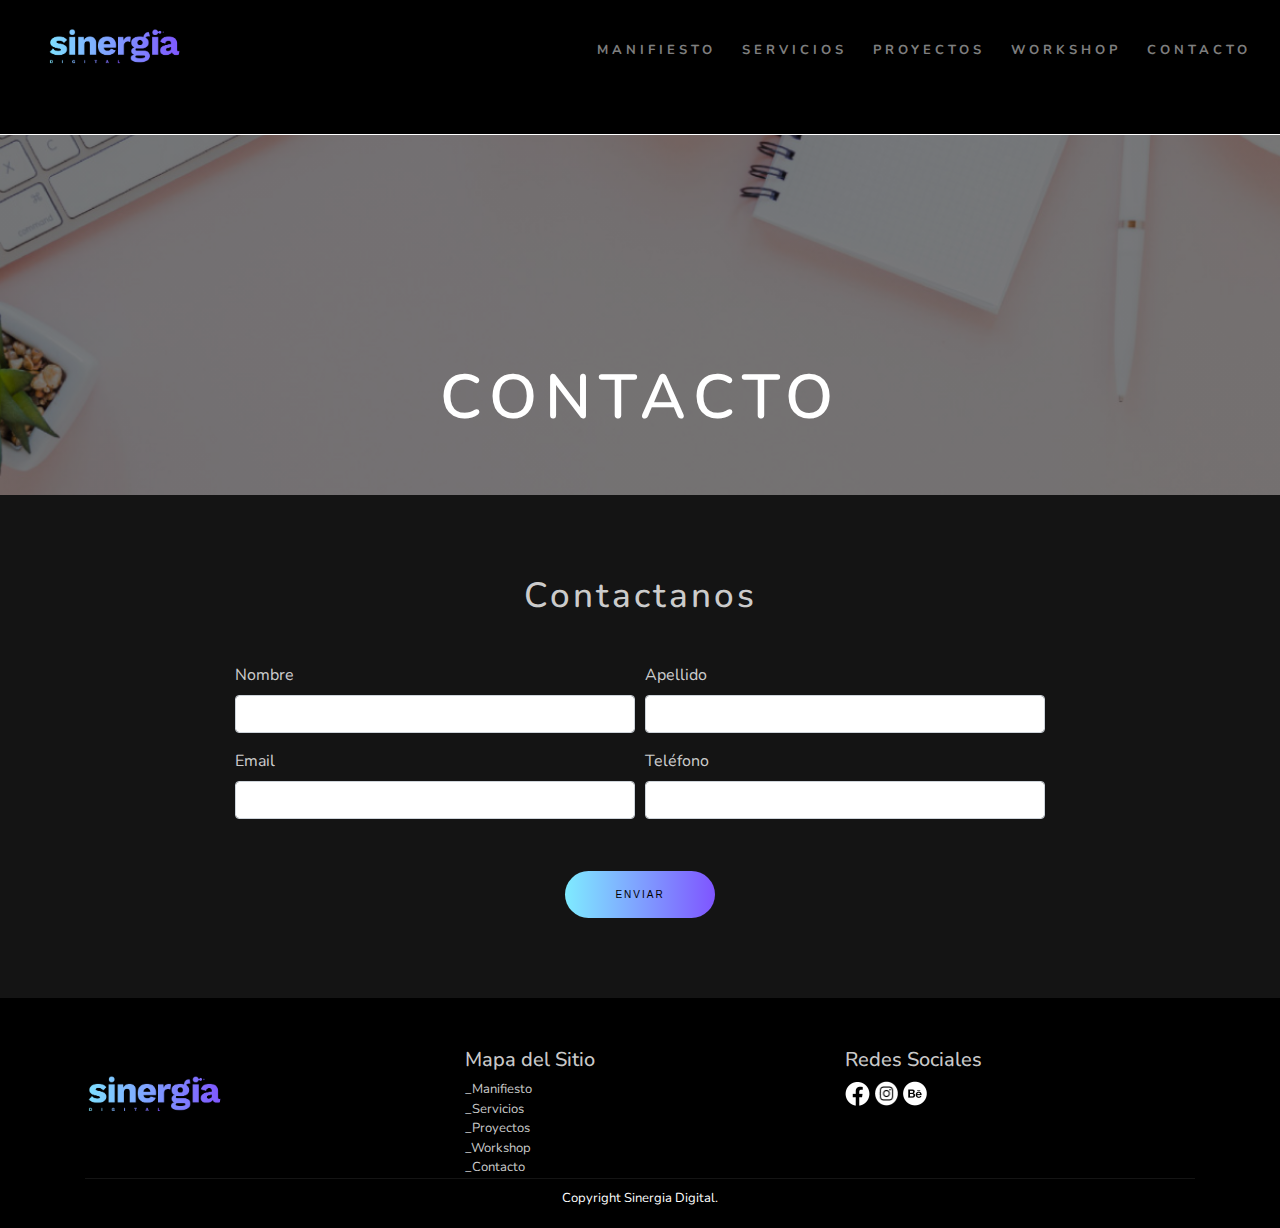
<file: contacto.html>
<!DOCTYPE html>
<html lang="es">

<head>
    <meta charset="UTF-8">
    <meta name="viewport" content="width=device-width, initial-scale=1.0">
    <meta name="keywords"
        content="Sinergia, diseño UX, publicidad digital, diseño grafico, diseño web, redes sociales, agencia">
    <title>Sinergia</title>
    <link href="https://fonts.googleapis.com/css?family=Nunito:200,200i,300,300i,400,400i,600&display=swap"
        rel="stylesheet">
    <link rel="stylesheet" href="https://stackpath.bootstrapcdn.com/bootstrap/4.4.1/css/bootstrap.min.css"
        integrity="sha384-Vkoo8x4CGsO3+Hhxv8T/Q5PaXtkKtu6ug5TOeNV6gBiFeWPGFN9MuhOf23Q9Ifjh" crossorigin="anonymous">
    <link rel="stylesheet" href="css/style.css">
</head>

<body>
    <header>
        <nav class="navbar navbar-expand-lg navbar-dark bg-dark">
            <a class="navbar-brand" href="index.html"><img src="./image/sinergia-logo.png" alt="logosinergia"></a>
            <button class="navbar-toggler" type="button" data-toggle="collapse" data-target="#navbarNav"
                aria-controls="navbarNav" aria-expanded="false" aria-label="Toggle navigation">
                <span class="navbar-toggler-icon"></span>
            </button>
            <div class="collapse navbar-collapse" id="navbarNav">
                <ul class="navbar-nav">
                    <li class="nav-item">
                        <a class="nav-link" href="manifiesto.html"> MANIFIESTO <span class="sr-only"></span></a>
                    </li>
                    <li class="nav-item">
                        <a class="nav-link" href="servicios.html">SERVICIOS</a>
                    </li>
                    <li class="nav-item">
                        <a class="nav-link" href="proyectos.html">PROYECTOS</a>
                    </li>
                    <li class="nav-item">
                        <a class="nav-link" href="workshop.html">WORKSHOP</a>
                    </li>
                    <li class="nav-item">
                        <a class="nav-link" href="contacto.html">CONTACTO</a>
                    </li>
                </ul>
            </div>
        </nav>
        <!-- <a href="index.html"><img src="./image/sinergia-logo.png" alt="logosinergia"></a>
        <nav>
            <ul class="hover">
                <li><a href="manifiesto.html">MANIFIESTO </a></li>
                <li><a href="servicios.html">SERVICIOS</a></li>
                <li><a href="proyectos.html">PROYECTOS</a></li>
                <li><a href="workshop.html">WORKSHOP</a></li>
                <li><a href="contacto.html">CONTACTO</a></li>
            </ul>
        </nav> -->
    </header>
    <div class="slider__contacto">
        <h2>CONTACTO</h2>
    </div>
    

    <div class="contacto">
        <h3>Contactanos</h3>
        <form>
            <div class="container">
                <div class="formulario">
                    <div class="form-row">
                        <div class="form-group col-md-6">
                            <label for="inputEmail4">Nombre</label>
                            <input type="Nombre" class="form-control" id="inputEmail4">
                        </div>
                        <div class="form-group col-md-6">
                            <label for="inputPassword4">Apellido</label>
                            <input type="apellido" class="form-control" id="inputPassword4">
                        </div>
                        <div class="form-group col-md-6">
                            <label for="inputEmail4">Email</label>
                            <input type="email" class="form-control" id="inputEmail4">
                        </div>
                        <div class="form-group col-md-6">
                            <label for="inputPassword4">Teléfono</label>
                            <input type="telefono" class="form-control" id="inputPassword4">
                        </div>
                    </div>
                    <div class="form-group">
                    </div>
                    <div class="botonenviar">
                        <a href="" class="button">Enviar</a>
                    </div>

                </div>
            </div>
        </form>
    </div>

    <footer>
        <div class="container">
            <div class="row">
                <div class="col-sm">
                    <div class="grillafooter1">
                        <!-- celeste:7febff violeta:7f55ff -->
                        <img src="./image/sinergia-logo.png" alt="sinergia-logo">
                    </div>

                </div>
                <div class="col-sm">
                    <div class="grillafooter2">
                        <h5>Mapa del Sitio</h5>
                        <ul>
                            <li><a href="manifiesto.html">_Manifiesto</a></li>
                            <li><a href="servicios.html">_Servicios</a></li>
                            <li><a href="proyectos.html">_Proyectos</a></li>
                            <li><a href="workshop.html">_Workshop</a></li>
                            <li><a href="contacto.html">_Contacto</a></li>
                        </ul>
                    </div>
                </div>
                <div class="col-sm">
                    <div class="grillafooter3">
                        <h5>Redes Sociales</h5>
                        <div class="logos__redes">
                            <a href=""><img src="./image/face.png" alt="Facebook"></a>
                            <a href=""><img src="./image/insta.png" alt="Instagram"></a>
                            <a href=""><img src="./image/behance.png" alt="Behance"></a>
                        </div>
                    </div>
                </div>
            </div>
            <div class="footer-copy">
                <div class="container">
                    <div class="row">
                        <div class="col-xs-12 col-sm-12 col-md-12">
                            <div class="w-container">
                                <div class="footer-text">Copyright Sinergia Digital.</div>
                            </div>
                        </div>
                    </div>
                </div>
            </div>
        </div>
    </footer>
    <script src="https://code.jquery.com/jquery-3.4.1.slim.min.js"
        integrity="sha384-J6qa4849blE2+poT4WnyKhv5vZF5SrPo0iEjwBvKU7imGFAV0wwj1yYfoRSJoZ+n"
        crossorigin="anonymous"></script>
    <script src="https://cdn.jsdelivr.net/npm/popper.js@1.16.0/dist/umd/popper.min.js"
        integrity="sha384-Q6E9RHvbIyZFJoft+2mJbHaEWldlvI9IOYy5n3zV9zzTtmI3UksdQRVvoxMfooAo"
        crossorigin="anonymous"></script>
    <script src="https://stackpath.bootstrapcdn.com/bootstrap/4.4.1/js/bootstrap.min.js"
        integrity="sha384-wfSDF2E50Y2D1uUdj0O3uMBJnjuUD4Ih7YwaYd1iqfktj0Uod8GCExl3Og8ifwB6"
        crossorigin="anonymous"></script>
</body>

</html>
</file>
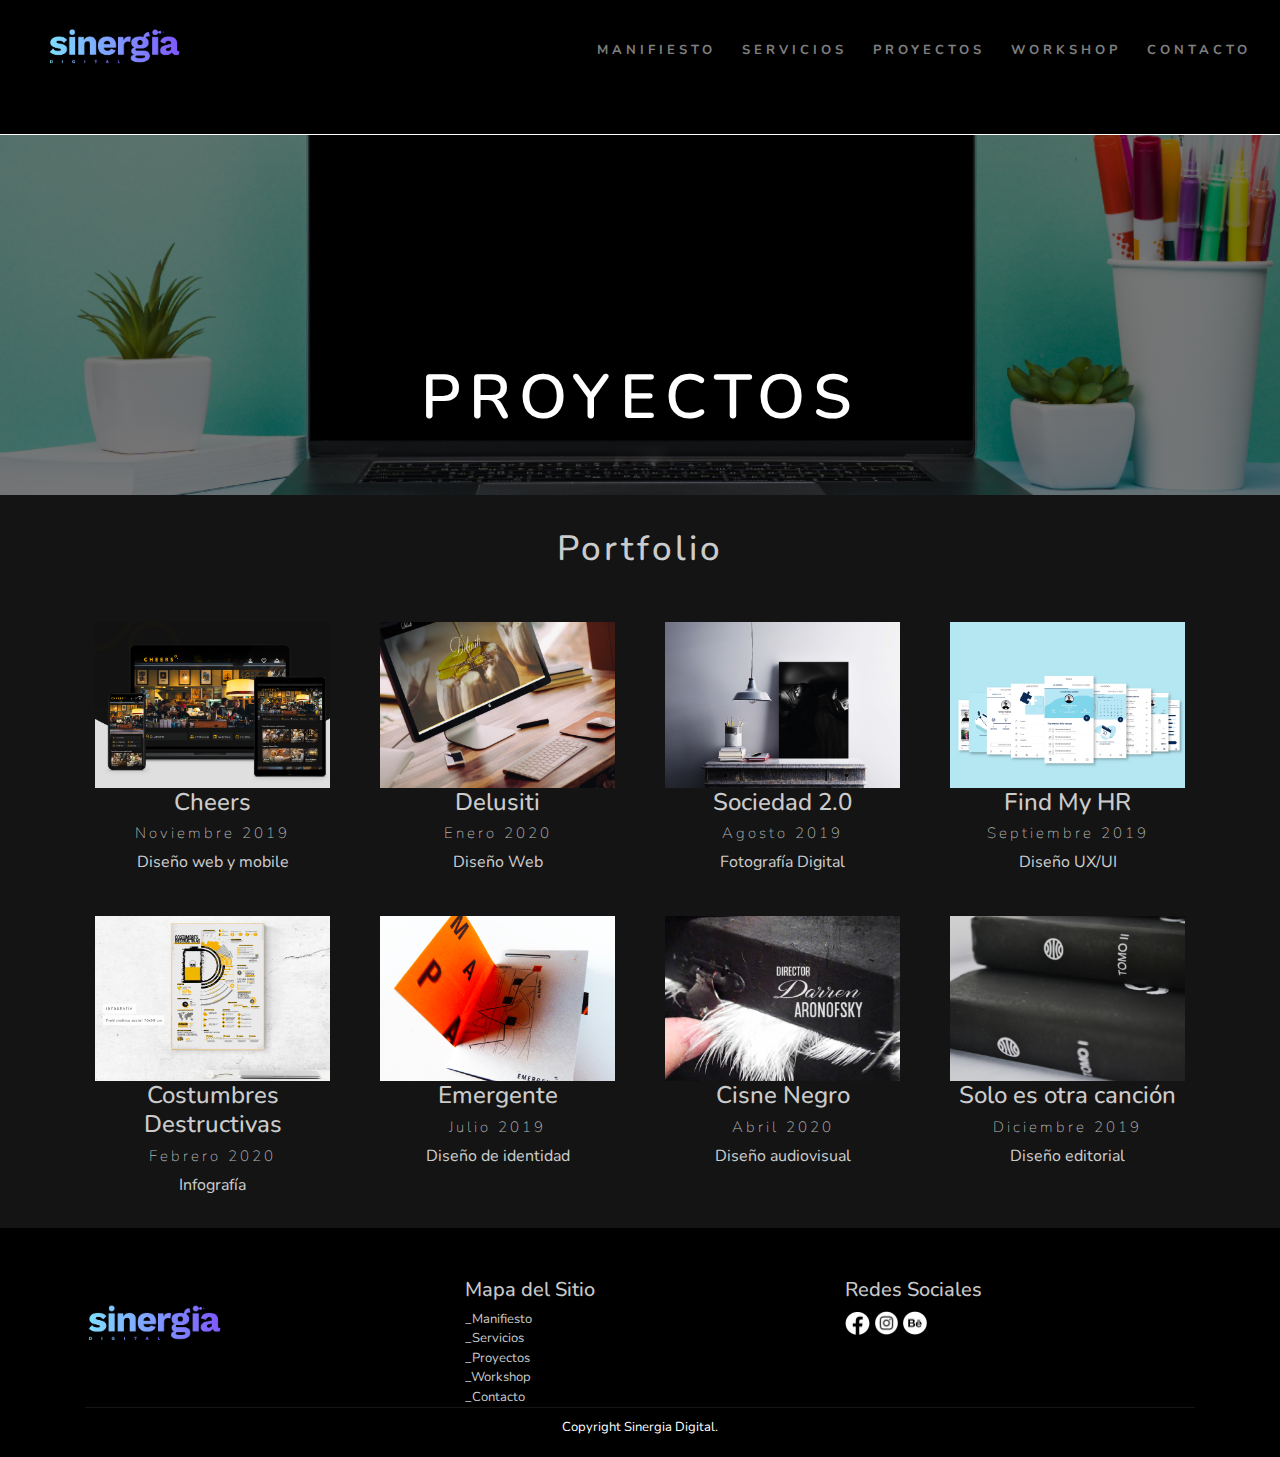
<file: proyectos.html>
<!DOCTYPE html>
<html lang="es">

<head>
    <meta charset="UTF-8">
    <meta name="viewport" content="width=device-width, initial-scale=1.0">
    <meta name="keywords" content="Sinergia, diseño UX, publicidad digital, diseño grafico, diseño web, redes sociales, agencia">
    <title>Sinergia</title>
    <link href="https://fonts.googleapis.com/css?family=Nunito:200,200i,300,300i,400,400i,600&display=swap"
        rel="stylesheet">
    <link rel="stylesheet" href="https://stackpath.bootstrapcdn.com/bootstrap/4.4.1/css/bootstrap.min.css"
        integrity="sha384-Vkoo8x4CGsO3+Hhxv8T/Q5PaXtkKtu6ug5TOeNV6gBiFeWPGFN9MuhOf23Q9Ifjh" crossorigin="anonymous">
    <link rel="stylesheet" href="css/style.css">
</head>
<body>
    <header>

        <nav class="navbar navbar-expand-lg navbar-dark bg-dark">
            <a class="navbar-brand" href="index.html"><img src="./image/sinergia-logo.png" alt="logosinergia"></a>
            <button class="navbar-toggler" type="button" data-toggle="collapse" data-target="#navbarNav" aria-controls="navbarNav" aria-expanded="false" aria-label="Toggle navigation">
              <span class="navbar-toggler-icon"></span>
            </button>
            <div class="collapse navbar-collapse" id="navbarNav">
              <ul class="navbar-nav">
                <li class="nav-item">
                  <a class="nav-link" href="manifiesto.html">  MANIFIESTO <span class="sr-only"></span></a>
                </li>
                <li class="nav-item">
                  <a class="nav-link" href="servicios.html">SERVICIOS</a>
                </li>
                <li class="nav-item">
                  <a class="nav-link" href="proyectos.html">PROYECTOS</a>
                </li>
                <li class="nav-item">
                    <a class="nav-link" href="workshop.html">WORKSHOP</a>
                  </li>
                  <li class="nav-item">
                    <a class="nav-link" href="contacto.html">CONTACTO</a>
                  </li>
              </ul>
            </div>
          </nav>
        <!-- <a href="index.html"><img src="./image/sinergia-logo.png" alt="logosinergia"></a>
        <nav>
            <ul class="hover">
                <li><a href="manifiesto.html">MANIFIESTO </a></li>
                <li><a href="servicios.html">SERVICIOS</a></li>
                <li><a href="proyectos.html">PROYECTOS</a></li>
                <li><a href="workshop.html">WORKSHOP</a></li>
                <li><a href="contacto.html">CONTACTO</a></li>
            </ul>
        </nav> -->
</header>
<div class="slider__proyectos">
    <h2>PROYECTOS</h2>
</div>
<div class="portfolio">
    <div class="container">
        <div class="portfolio__seccion"><h3>Portfolio</h3></div>
        <div class="row">
            <div class="col-sm-12 col-md-3">
                <div class="imagenportfolio">
                    <img src="./image/p1.png" alt="">
                    <h4>Cheers</h4>
                    <h6>Noviembre 2019</h6>
                    <p>Diseño web y mobile</p>
                </div>
            </div>
            <div class="col-sm-12 col-md-3">
                <div class="imagenportfolio">
                    <img src="./image/p2.png" alt="">
                    <h4>Delusiti</h4>
                    <h6>Enero 2020</h6>
                    <p>Diseño Web</p>
                </div>
            </div>
            <div class="col-sm-12 col-md-3">
                <div class="imagenportfolio">
                    <img src="./image/p3.png" alt="">
                    <h4>Sociedad 2.0</h4>
                    <h6>Agosto 2019</h6>
                    <p>Fotografía Digital</p>
                </div>
            </div>
            <div class="col-sm-12 col-md-3">
                <div class="imagenportfolio">
                    <img src="./image/p4.png" alt="">
                    <h4>Find My HR</h4>
                    <h6>Septiembre 2019</h6>
                    <p>Diseño UX/UI</p>
                </div>
            </div>
        </div>
        <div class="row">
            <div class="col-sm-12 col-md-3">
                <div class="imagenportfolio">
                    <img src="./image/p5.png" alt="">
                    <h4>Costumbres Destructivas</h4>
                    <h6>Febrero 2020</h6>
                    <p>Infografía</p>
                </div>
            </div>
            <div class="col-sm-12 col-md-3">
                <div class="imagenportfolio">
                    <img src="./image/p6.png" alt="">
                    <h4>Emergente</h4>
                    <h6>Julio 2019</h6>
                    <p>Diseño de identidad</p>
                </div>
            </div>
            <div class="col-sm-12 col-md-3">
                <div class="imagenportfolio">
                    <img src="./image/p7.png" alt="">
                    <h4>Cisne Negro</h4>
                    <h6>Abril 2020</h6>
                    <p>Diseño audiovisual</p>
                </div>
            </div>
            <div class="col-sm-12 col-md-3">
                <div class="imagenportfolio">
                    <img src="./image/p8.png" alt="">
                    <h4>Solo es otra canción</h4>
                    <h6>Diciembre 2019</h6>
                    <p>Diseño editorial</p>
                </div>
            </div>
        </div>
    </div>
</div>
<footer>
    <div class="container">
        <div class="row">
            <div class="col-sm">
                <div class="grillafooter1">
                    <!-- celeste:7febff violeta:7f55ff -->
                    <img src="./image/sinergia-logo.png" alt="LOGO">
                </div>

            </div>
            <div class="col-sm">
                <div class="grillafooter2">
                    <h5>Mapa del Sitio</h5>
                    <ul>
                        <li><a href="manifiesto.html">_Manifiesto</a></li>
                        <li><a href="servicios.html">_Servicios</a></li>
                        <li><a href="proyectos.html">_Proyectos</a></li>
                        <li><a href="workshop.html">_Workshop</a></li>
                        <li><a href="contacto.html">_Contacto</a></li>
                    </ul>
                </div>
            </div>
            <div class="col-sm">
                <div class="grillafooter3">
                    <h5>Redes Sociales</h5>
                    <div class="logos__redes">
                        <a href=""><img src="./image/face.png" alt="Facebook"></a>
                            <a href=""><img src="./image/insta.png" alt="Instagram"></a>
                            <a href=""><img src="./image/behance.png" alt="Behance"></a>
                    </div>
                </div>
            </div>
        </div>
        <div class="footer-copy">
                <div class="container">
                    <div class="row">
                        <div class="col-xs-12 col-sm-12 col-md-12">
                            <div class="w-container">
                                <div class="footer-text">Copyright Sinergia Digital.</div>
                            </div>
                        </div>
                    </div>
                </div>
        </div>
    </div>
</footer>
<script src="https://code.jquery.com/jquery-3.4.1.slim.min.js"
        integrity="sha384-J6qa4849blE2+poT4WnyKhv5vZF5SrPo0iEjwBvKU7imGFAV0wwj1yYfoRSJoZ+n"
        crossorigin="anonymous"></script>
    <script src="https://cdn.jsdelivr.net/npm/popper.js@1.16.0/dist/umd/popper.min.js"
        integrity="sha384-Q6E9RHvbIyZFJoft+2mJbHaEWldlvI9IOYy5n3zV9zzTtmI3UksdQRVvoxMfooAo"
        crossorigin="anonymous"></script>
    <script src="https://stackpath.bootstrapcdn.com/bootstrap/4.4.1/js/bootstrap.min.js"
        integrity="sha384-wfSDF2E50Y2D1uUdj0O3uMBJnjuUD4Ih7YwaYd1iqfktj0Uod8GCExl3Og8ifwB6"
        crossorigin="anonymous"></script>
</body>

</html>
</file>
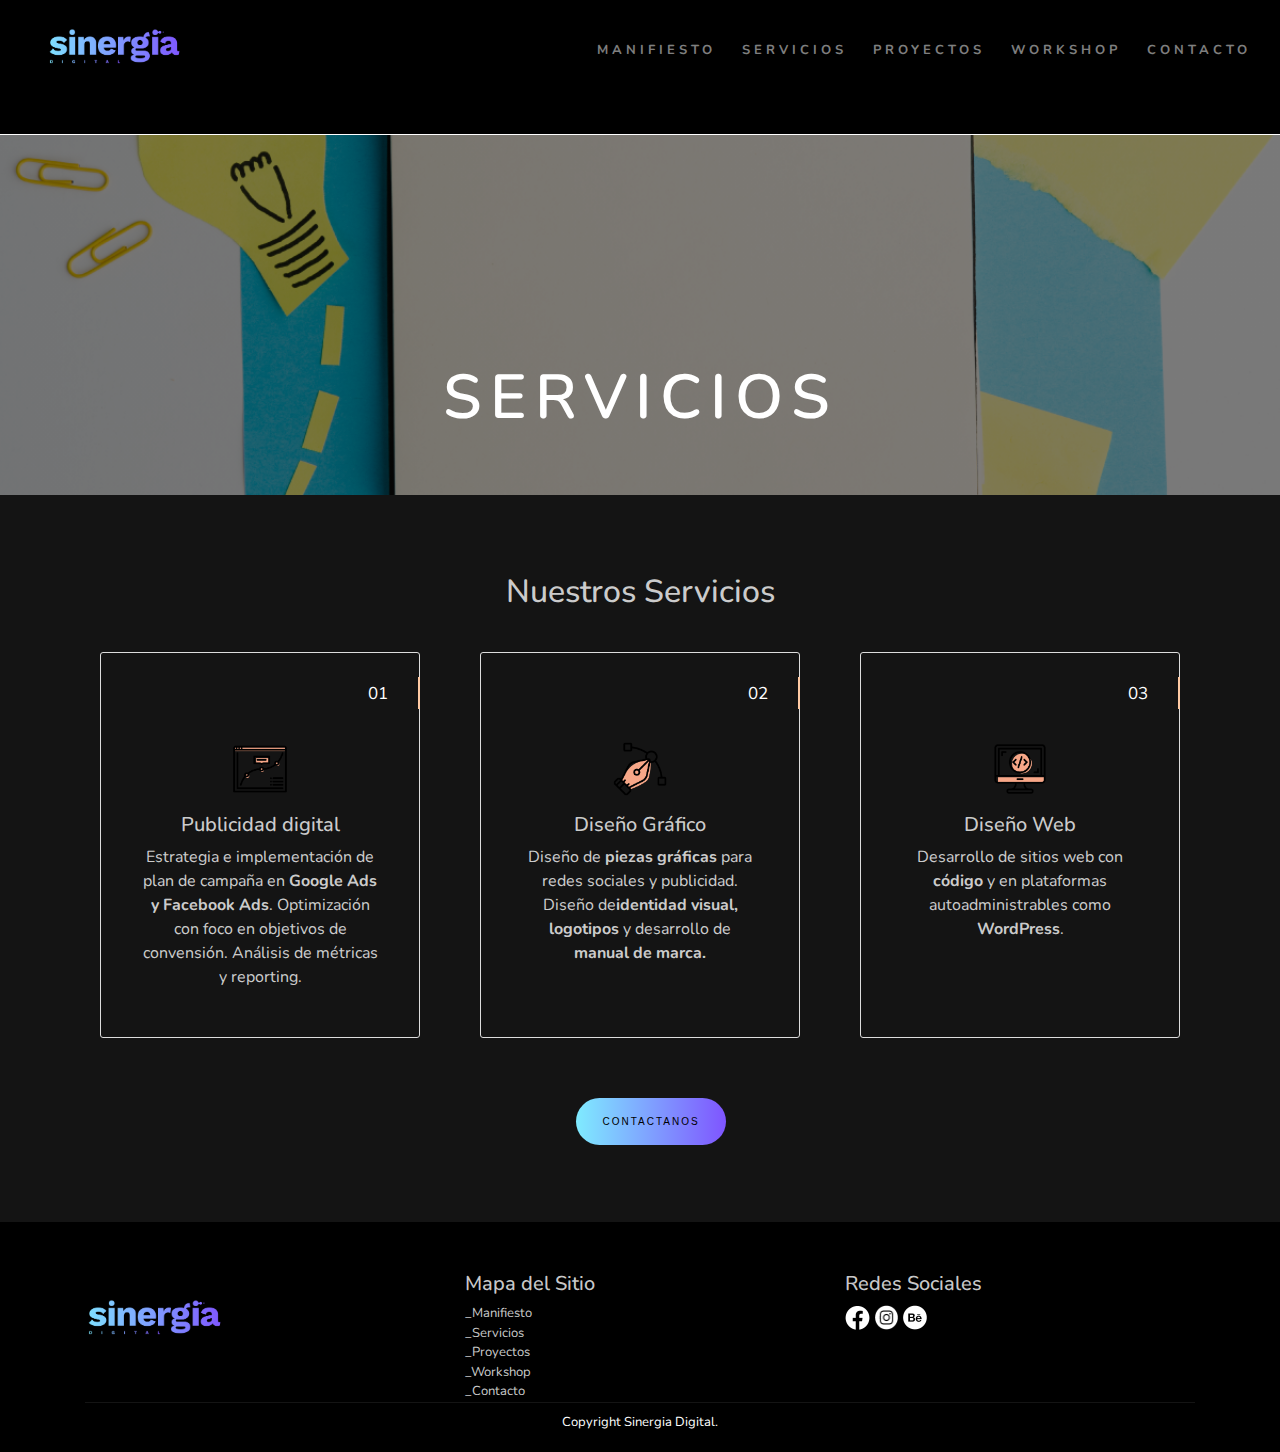
<file: servicios.html>
<!DOCTYPE html>
<html lang="es">

<head>
    <meta charset="UTF-8">
    <meta name="viewport" content="width=device-width, initial-scale=1.0">
    <meta name="keywords" content="Sinergia, diseño UX, publicidad digital, diseño grafico, diseño web, redes sociales, agencia">
    <title>Sinergia</title>
    <link href="https://fonts.googleapis.com/css?family=Nunito:200,200i,300,300i,400,400i,600&display=swap"
        rel="stylesheet">
    <link rel="stylesheet" href="https://stackpath.bootstrapcdn.com/bootstrap/4.4.1/css/bootstrap.min.css"
        integrity="sha384-Vkoo8x4CGsO3+Hhxv8T/Q5PaXtkKtu6ug5TOeNV6gBiFeWPGFN9MuhOf23Q9Ifjh" crossorigin="anonymous">
    <link rel="stylesheet" href="css/style.css">
</head>

<body>
    <header>

        <nav class="navbar navbar-expand-lg navbar-dark bg-dark">
            <a class="navbar-brand" href="index.html"><img src="./image/sinergia-logo.png" alt="logosinergia"></a>
            <button class="navbar-toggler" type="button" data-toggle="collapse" data-target="#navbarNav" aria-controls="navbarNav" aria-expanded="false" aria-label="Toggle navigation">
              <span class="navbar-toggler-icon"></span>
            </button>
            <div class="collapse navbar-collapse" id="navbarNav">
              <ul class="navbar-nav">
                <li class="nav-item">
                  <a class="nav-link" href="manifiesto.html">  MANIFIESTO <span class="sr-only"></span></a>
                </li>
                <li class="nav-item">
                  <a class="nav-link" href="servicios.html">SERVICIOS</a>
                </li>
                <li class="nav-item">
                  <a class="nav-link" href="proyectos.html">PROYECTOS</a>
                </li>
                <li class="nav-item">
                    <a class="nav-link" href="workshop.html">WORKSHOP</a>
                  </li>
                  <li class="nav-item">
                    <a class="nav-link" href="contacto.html">CONTACTO</a>
                  </li>
              </ul>
            </div>
          </nav>
        <!-- <a href="index.html"><img src="./image/sinergia-logo.png" alt="logosinergia"></a>
        <nav>
            <ul class="hover">
                <li><a href="manifiesto.html">MANIFIESTO </a></li>
                <li><a href="servicios.html">SERVICIOS</a></li>
                <li><a href="proyectos.html">PROYECTOS</a></li>
                <li><a href="workshop.html">WORKSHOP</a></li>
                <li><a href="contacto.html">CONTACTO</a></li>
            </ul>
        </nav> -->
    </header>
    <div class="slider__banner">
        <h2>SERVICIOS</h2>
    </div>
    <!-- Servicios -->
    <section id="servicios">
        <div class="container">
            <div class="row">
                <div class="col-xs-12 col-md-12">
                    <div class="titulo__servicios">
                        <h2>Nuestros Servicios</h2>
                    </div>
                </div>
            </div>
            <div class="row">
                <div class="publicidad__digital">
                    <div class="col-xs-12 col-md-4">
                        <div class="caracteristica1">
                            <div class="pie__servicio">
                                <div>
                                    01
                                </div>
                                <div class="linea__pie">
                                </div>
                            </div>
                            <img src="./image/servicios2.png" width="56" class="iconoservicio" alt="publicidad-digital"/>
                            <h5>Publicidad digital</h5>
                            <p>Estrategia e implementación de plan de
                                campaña
                                en <strong>Google Ads y Facebook Ads</strong>. Optimización con foco en
                                objetivos de convensión. Análisis de métricas y reporting.
                            </p>
                        </div>
                    </div>
                    <div class="col-xs-12 col-md-4">
                        <div data-ix="fade-up-3" class="caracteristica2">
                            <div class="pie__servicio">
                                <div>02</div>
                                <div class="linea__pie"></div>
                            </div>
                            <img src="./image/servicios1.png" width="56" class="iconoservicio" alt="diseño-grafico"/>
                            <h5>Diseño Gráfico</h5>
                            <p class="paragraph-small grey-text">Diseño de <strong>piezas gráficas</strong>
                                para
                                redes sociales y publicidad. Diseño de<strong>identidad visual,
                                    logotipos</strong> y desarrollo de <strong>manual de marca.</strong>
                            </p>
                        </div>
                    </div>
                    <div class="col-xs-12 col-md-4">
                        <div data-ix="fade-up-3" class="caracteristica3">
                            <div class="pie__servicio">
                                <div>03</div>
                                <div class="linea__pie"></div>
                            </div>
                            <img src="./image/servicios3.png" width="56" class="iconoservicio" alt="diseño-web"/>
                            <h5>Diseño Web</h5>
                            <p>Desarrollo de sitios web con
                                <strong>código</strong> y en plataformas autoadministrables como
                                <strong>WordPress</strong>.
                            </p>
                        </div>
                    </div>
                </div>
            </div>
        </div>
        <a href="contacto.html" class="button_servicios">Contactanos</a>
    </section>

    <footer>
        <div class="container">
            <div class="row">
                <div class="col-sm">
                    <div class="grillafooter1">
                        <!-- celeste:7febff violeta:7f55ff -->
                        <img src="./image/sinergia-logo.png" alt="logosinergia">
                    </div>

                </div>
                <div class="col-sm">
                    <div class="grillafooter2">
                        <h5>Mapa del Sitio</h5>
                        <ul>
                            <li><a href="manifiesto.html">_Manifiesto</a></li>
                            <li><a href="servicios.html">_Servicios</a></li>
                            <li><a href="proyectos.html">_Proyectos</a></li>
                            <li><a href="workshop.html">_Workshop</a></li>
                            <li><a href="contacto.html">_Contacto</a></li>
                        </ul>
                    </div>
                </div>
                <div class="col-sm">
                    <div class="grillafooter3">
                        <h5>Redes Sociales</h5>
                        <div class="logos__redes">
                            <a href=""><img src="./image/face.png" alt="Facebook"></a>
                            <a href=""><img src="./image/insta.png" alt="Instagram"></a>
                            <a href=""><img src="./image/behance.png" alt="Behance"></a>
                        </div>
                    </div>
                </div>
            </div>
            <div class="footer-copy">
                    <div class="container">
                        <div class="row">
                            <div class="col-xs-12 col-sm-12 col-md-12">
                                <div class="w-container">
                                    <div class="footer-text">Copyright Sinergia Digital.</div>
                                </div>
                            </div>
                        </div>
                    </div>
            </div>
        </div>
    </footer>
    <script src="https://code.jquery.com/jquery-3.4.1.slim.min.js"
        integrity="sha384-J6qa4849blE2+poT4WnyKhv5vZF5SrPo0iEjwBvKU7imGFAV0wwj1yYfoRSJoZ+n"
        crossorigin="anonymous"></script>
    <script src="https://cdn.jsdelivr.net/npm/popper.js@1.16.0/dist/umd/popper.min.js"
        integrity="sha384-Q6E9RHvbIyZFJoft+2mJbHaEWldlvI9IOYy5n3zV9zzTtmI3UksdQRVvoxMfooAo"
        crossorigin="anonymous"></script>
    <script src="https://stackpath.bootstrapcdn.com/bootstrap/4.4.1/js/bootstrap.min.js"
        integrity="sha384-wfSDF2E50Y2D1uUdj0O3uMBJnjuUD4Ih7YwaYd1iqfktj0Uod8GCExl3Og8ifwB6"
        crossorigin="anonymous"></script>
</body>

</html>
</file>
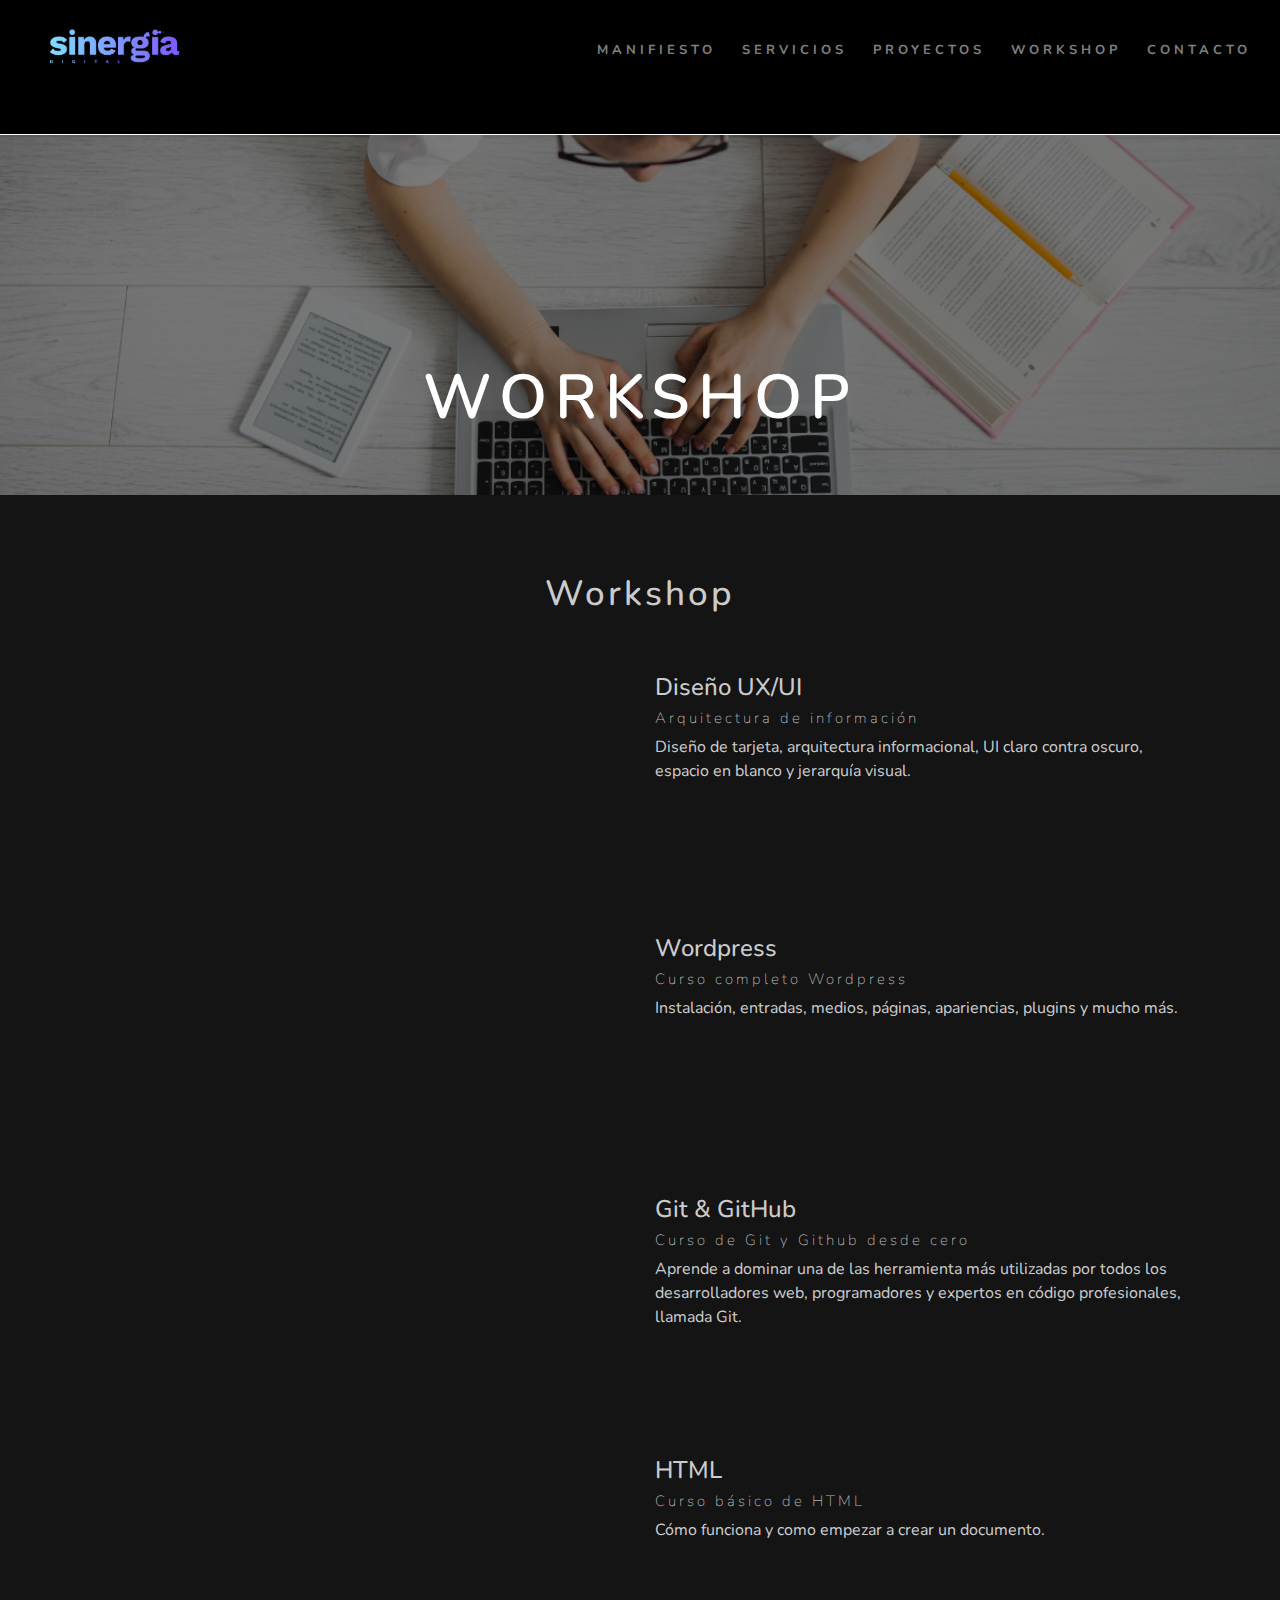
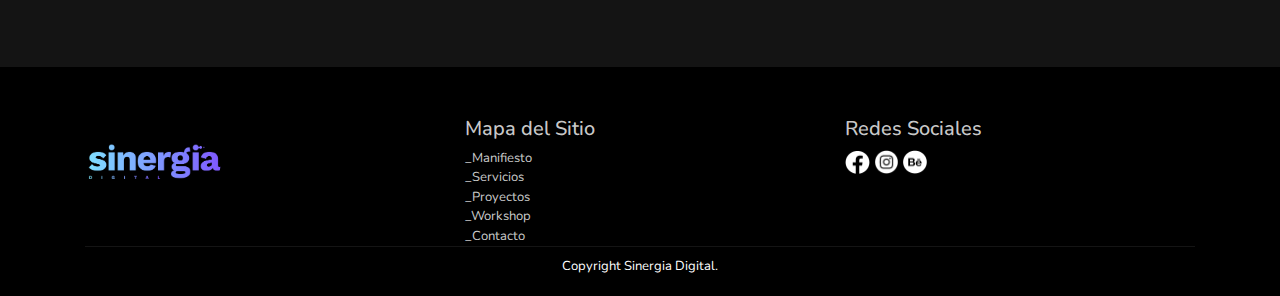
<file: workshop.html>
<!DOCTYPE html>
<html lang="es">

<head>
    <meta charset="UTF-8">
    <meta name="viewport" content="width=device-width, initial-scale=1.0">
    <meta name="keywords"
        content="Sinergia, diseño UX, publicidad digital, diseño grafico, diseño web, redes sociales, agencia">
    <title>Sinergia</title>
    <link href="https://fonts.googleapis.com/css?family=Nunito:200,200i,300,300i,400,400i,600&display=swap"
        rel="stylesheet">
    <link rel="stylesheet" href="https://stackpath.bootstrapcdn.com/bootstrap/4.4.1/css/bootstrap.min.css"
        integrity="sha384-Vkoo8x4CGsO3+Hhxv8T/Q5PaXtkKtu6ug5TOeNV6gBiFeWPGFN9MuhOf23Q9Ifjh" crossorigin="anonymous">
    <link rel="stylesheet" href="css/style.css">
</head>

<body>
    <header>
        <nav class="navbar navbar-expand-lg navbar-dark bg-dark">
            <a class="navbar-brand" href="index.html"><img src="./image/sinergia-logo.png" alt="logosinergia"></a>
            <button class="navbar-toggler" type="button" data-toggle="collapse" data-target="#navbarNav" aria-controls="navbarNav" aria-expanded="false" aria-label="Toggle navigation">
              <span class="navbar-toggler-icon"></span>
            </button>
            <div class="collapse navbar-collapse" id="navbarNav">
              <ul class="navbar-nav">
                <li class="nav-item">
                  <a class="nav-link" href="manifiesto.html">  MANIFIESTO <span class="sr-only"></span></a>
                </li>
                <li class="nav-item">
                  <a class="nav-link" href="servicios.html">SERVICIOS</a>
                </li>
                <li class="nav-item">
                  <a class="nav-link" href="proyectos.html">PROYECTOS</a>
                </li>
                <li class="nav-item">
                    <a class="nav-link" href="workshop.html">WORKSHOP</a>
                  </li>
                  <li class="nav-item">
                    <a class="nav-link" href="contacto.html">CONTACTO</a>
                  </li>
              </ul>
            </div>
          </nav>
        <!-- <a href="index.html"><img src="./image/sinergia-logo.png" alt="logosinergia"></a>
        <nav>
            <ul class="hover">
                <li><a href="manifiesto.html">MANIFIESTO </a></li>
                <li><a href="servicios.html">SERVICIOS</a></li>
                <li><a href="proyectos.html">PROYECTOS</a></li>
                <li><a href="workshop.html">WORKSHOP</a></li>
                <li><a href="contacto.html">CONTACTO</a></li>
            </ul>
        </nav> -->
    </header>
    <div class="slider__workshop">
            <h2>WORKSHOP</h2>
    </div>
    <div class="container">
        <div class="workshop">
            <h3>Workshop</h3>
        </div>
        <div class="row">
            <div class="col-sm-12 col-md-6">
                <div class="videoworkshop">
                    <iframe src="https://www.youtube.com/embed/F0cN6AgtUDM" frameborder="0"
                        allow="accelerometer; autoplay; encrypted-media; gyroscope; picture-in-picture"
                        allowfullscreen></iframe>
                </div>
            </div>
            <div class="col-sm-12 col-md-6">
                <div class="textoworkshop">
                    <h4>Diseño UX/UI</h4>
                    <h6>Arquitectura de información</h6>
                    <p>Diseño de tarjeta, arquitectura informacional, UI claro contra oscuro, espacio en blanco y
                        jerarquía visual.</p>
                </div>
            </div>
        </div>
        <div class="row">
            <div class="col-sm-12 col-md-6">
                <div class="videoworkshop">
                    <iframe src="https://www.youtube.com/embed/RCILq47rQww" frameborder="0"
                        allow="accelerometer; autoplay; encrypted-media; gyroscope; picture-in-picture"
                        allowfullscreen></iframe>
                </div>
            </div>
            <div class="col-sm-12 col-md-6">
                <div class="textoworkshop">
                    <h4>Wordpress</h4>
                    <h6>Curso completo Wordpress</h6>
                    <p>Instalación, entradas, medios, páginas, apariencias, plugins y mucho más.</p>
                </div>
            </div>
        </div>
        <div class="row">
            <div class="col-sm-12 col-md-6">
                <div class="videoworkshop">
                    <iframe src="https://www.youtube.com/embed/HiXLkL42tMU" frameborder="0"
                        allow="accelerometer; autoplay; encrypted-media; gyroscope; picture-in-picture"
                        allowfullscreen></iframe>
                </div>
            </div>
            <div class="col-sm-12 col-md-6">
                <div class="textoworkshop">
                    <h4>Git & GitHub</h4>
                    <h6>Curso de Git y Github desde cero</h6>
                    <p>Aprende a dominar una de las herramienta más utilizadas por todos los desarrolladores web,
                        programadores y expertos en código profesionales, llamada Git.</p>
                </div>
            </div>
        </div>
        <div class="row">
            <div class="col-sm-12 col-md-6">
                <div class="videoworkshop">
                    <iframe src="https://www.youtube.com/embed/cqMfPS8jPys" frameborder="0"
                        allow="accelerometer; autoplay; encrypted-media; gyroscope; picture-in-picture"
                        allowfullscreen></iframe>
                </div>
            </div>
            <div class="col-sm-12 col-md-6">
                <div class="textoworkshop">
                    <h4>HTML</h4>
                    <h6>Curso básico de HTML</h6>
                    <p>Cómo funciona y como empezar a crear un documento. </p>
                </div>
            </div>
        </div>
    </div>
    <footer>
        <div class="container">
            <div class="row">
                <div class="col-sm">
                    <div class="grillafooter1">
                        <!-- celeste:7febff violeta:7f55ff -->
                        <img src="./image/sinergia-logo.png" alt="LOGO">
                    </div>

                </div>
                <div class="col-sm">
                    <div class="grillafooter2">
                        <h5>Mapa del Sitio</h5>
                        <ul>
                            <li><a href="manifiesto.html">_Manifiesto</a></li>
                            <li><a href="servicios.html">_Servicios</a></li>
                            <li><a href="proyectos.html">_Proyectos</a></li>
                            <li><a href="workshop.html">_Workshop</a></li>
                            <li><a href="contacto.html">_Contacto</a></li>
                        </ul>
                    </div>
                </div>
                <div class="col-sm">
                    <div class="grillafooter3">
                        <h5>Redes Sociales</h5>
                        <div class="logos__redes">
                            <a href=""><img src="./image/face.png" alt="Facebook"></a>
                            <a href=""><img src="./image/insta.png" alt="Instagram"></a>
                            <a href=""><img src="./image/behance.png" alt="Behance"></a>
                        </div>
                    </div>
                </div>
            </div>
            <div class="footer-copy">
                    <div class="container">
                        <div class="row">
                            <div class="col-xs-12 col-sm-12 col-md-12">
                                <div class="w-container">
                                    <div class="footer-text">Copyright Sinergia Digital.</div>
                                </div>
                            </div>
                        </div>
                    </div>
            </div>
        </div>
    </footer>
    <script src="https://code.jquery.com/jquery-3.4.1.slim.min.js"
        integrity="sha384-J6qa4849blE2+poT4WnyKhv5vZF5SrPo0iEjwBvKU7imGFAV0wwj1yYfoRSJoZ+n"
        crossorigin="anonymous"></script>
    <script src="https://cdn.jsdelivr.net/npm/popper.js@1.16.0/dist/umd/popper.min.js"
        integrity="sha384-Q6E9RHvbIyZFJoft+2mJbHaEWldlvI9IOYy5n3zV9zzTtmI3UksdQRVvoxMfooAo"
        crossorigin="anonymous"></script>
    <script src="https://stackpath.bootstrapcdn.com/bootstrap/4.4.1/js/bootstrap.min.js"
        integrity="sha384-wfSDF2E50Y2D1uUdj0O3uMBJnjuUD4Ih7YwaYd1iqfktj0Uod8GCExl3Og8ifwB6"
        crossorigin="anonymous"></script>
</body>

</html>
</file>
<file: css/style.css>
body {
  color: rgba(255, 255, 255, 0.801);
  background-color: #141414;
  margin: 0px;
  font-family: 'Nunito', sans-serif;
}

header {
  position: fixed;
  z-index: 1000;
  top: 0;
  width: 100%;
  height: 15%;
  background-color: black;
  border-bottom: 1px solid white;
}

header img {
  width: 25%;
  margin-left: 30px;
  margin-top: 10px;
}

.bg-dark {
  background-color: black !important;
  top: 0px;
  width: 100%;
}

nav {
  position: absolute;
  top: 40px;
  right: 0;
  margin-right: 45px;
}

nav li {
  display: inline-block;
}

nav ul li a {
  text-decoration: none;
  color: white;
  font-size: 13px;
  letter-spacing: 4px;
  margin: 5px;
  font-weight: 700;
}

ul {
  margin: 0px;
  padding: 0px;
}

.hover :hover {
  color: #7febff;
  color: linear-gradient(90deg, #7febff 0%, #7f55ff 100%);
  text-decoration: none;
}

.navbar-collapse {
  padding-top: 20px;
}

.carousel__baner h5 {
  color: #141414;
}

.carousel-item p {
  color: #141414;
}

.carousel-control-prev-icon {
  background-image: url("data:image/svg+xml;charset=utf8,%3Csvg xmlns='http://www.w3.org/2000/svg' fill='dark' viewBox='0 0 8 8'%3E%3Cpath d='M5.25 0l-4 4 4 4 1.5-1.5-2.5-2.5 2.5-2.5-1.5-1.5z'/%3E%3C/svg%3E");
}

.carousel-control-next-icon {
  background-image: url("data:image/svg+xml;charset=utf8,%3Csvg xmlns='http://www.w3.org/2000/svg' fill='dark' viewBox='0 0 8 8'%3E%3Cpath d='M2.75 0l-1.5 1.5 2.5 2.5-2.5 2.5 1.5 1.5 4-4-4-4z'/%3E%3C/svg%3E");
}

.carousel-caption {
  bottom: 0px;
  padding-bottom: 10px;
}

h3 {
  font-size: 35px;
  text-align: center;
  letter-spacing: 3px;
}

h6 {
  font-size: 15px;
  text-align: center;
  letter-spacing: 3px;
  font-weight: 150;
  color: rgba(255, 255, 255, 0.699);
}

.secciongeneral {
  margin-top: 5%;
  margin-bottom: 100px;
}

.seccion1img {
  text-align: center;
}

.seccion1img img {
  width: 90%;
  padding-top: 20%;
}

.seccion1texto {
  padding-right: 104px;
}

.seccion1texto h3 {
  text-align: left;
  padding-bottom: 2%;
}

.seccion1texto h4 {
  padding-bottom: 2%;
}

.seccion1texto P {
  padding-bottom: 4%;
}

.minitextos h5 {
  color: #7febff;
  text-align: justify;
  letter-spacing: normal;
}

.button {
  display: inline-block;
  /* height: 50px; */
  min-width: 150px;
  border: 0px solid #647078;
  border-radius: 50px;
  background: #7febff;
  background: -webkit-gradient(linear, left top, right top, from(#7febff), to(#7f55ff));
  background: linear-gradient(90deg, #7febff 0%, #7f55ff 100%);
  -webkit-transition-duration: 0.4s;
          transition-duration: 0.4s;
  font-family: sans-serif;
  color: black;
  font-size: 10px;
  line-height: 11px;
  letter-spacing: 2px;
  text-transform: uppercase;
  /* margin-left: 60%; */
  margin-top: 20px;
  text-decoration: none;
  color: black;
  text-align: center;
  padding: 18px 0px;
}

.button:hover {
  background: #7febff;
  background: -webkit-gradient(linear, left top, right top, from(rgba(127, 236, 255, 0)), to(rgba(127, 85, 255, 0)));
  background: linear-gradient(90deg, rgba(127, 236, 255, 0) 0%, rgba(127, 85, 255, 0) 100%);
  border: 1px solid #7febff;
  color: rgba(255, 255, 255, 0.801);
}

footer {
  background-color: black;
  color: rgba(255, 255, 255, 0.808);
  padding-top: 50px;
}

.grillafooter1 img {
  width: 40%;
  padding-left: 0px;
  padding-top: 7%;
}

.grillafooter3 img {
  width: 7%;
}

.grillafooter2 a {
  text-decoration: none;
  color: rgba(255, 255, 255, 0.801);
}

.grillafooter2 a:hover {
  text-decoration: none;
  color: #7febff;
}

.grillafooter2 ul li {
  list-style: none;
  font-size: 13px;
}

.slider__banner {
  height: 495px;
  width: 100%;
  background-image: -webkit-gradient(linear, left top, left bottom, from(rgba(0, 0, 0, 0.507)), to(rgba(0, 0, 0, 0.507))), url("../image/banner5.png");
  background-image: linear-gradient(180deg, rgba(0, 0, 0, 0.507), rgba(0, 0, 0, 0.507)), url("../image/banner5.png");
  background-repeat: no-repeat;
  background-size: cover;
  background-position: center 55%;
  position: relative;
  overflow: hidden;
  margin: 0 auto 0px;
  text-align: center;
}

.slider__banner h2 {
  padding-top: 361px;
  /* text-transform: uppercase; */
  text-align: center;
  text-decoration: none;
  font-size: 3.875em;
  font-weight: 600;
  color: #fff;
  letter-spacing: 8px;
}

.text-focus-in {
  -webkit-animation: text-focus-in 2s cubic-bezier(0.55, 0.085, 0.68, 0.53);
  animation: text-focus-in 2s cubic-bezier(0.55, 0.085, 0.68, 0.53);
}

@-webkit-keyframes text-focus-in {
  0% {
    -webkit-filter: blur(12px);
    filter: blur(12px);
    opacity: 0;
  }
  100% {
    -webkit-filter: blur(0px);
    filter: blur(0px);
    opacity: 1;
  }
}

@keyframes text-focus-in {
  0% {
    -webkit-filter: blur(12px);
    filter: blur(12px);
    opacity: 0;
  }
  100% {
    -webkit-filter: blur(0px);
    filter: blur(0px);
    opacity: 1;
  }
}

/* Manifiesto */
.slider__banner__manifiesto {
  height: 495px;
  width: 100%;
  background-image: -webkit-gradient(linear, left top, left bottom, from(rgba(0, 0, 0, 0.507)), to(rgba(0, 0, 0, 0.507))), url("../image/banner4.png");
  background-image: linear-gradient(180deg, rgba(0, 0, 0, 0.507), rgba(0, 0, 0, 0.507)), url("../image/banner4.png");
  background-repeat: no-repeat;
  background-size: cover;
  background-position: center 55%;
  position: relative;
  overflow: hidden;
  margin: 0 auto 0px;
  text-align: center;
}

.slider__banner__manifiesto h2 {
  padding-top: 361px;
  /* text-transform: uppercase; */
  text-align: center;
  text-decoration: none;
  font-size: 3.875em;
  font-weight: 600;
  color: #fff;
  letter-spacing: 8px;
}

.titulo__principal {
  position: absolute;
  top: 60%;
  left: 50%;
  -webkit-transform: translate(-50%, -50%);
          transform: translate(-50%, -50%);
}

.titulo__principal h2 {
  color: white;
  font-size: 3rem;
  font-weight: 700;
  letter-spacing: 15px;
  text-transform: uppercase;
}

.imagen__frase {
  text-align: center;
  padding-bottom: 3%;
  padding-top: 5%;
}

.imagen__frase img {
  width: 70px;
  opacity: 40%;
}

.imagendestacada {
  text-align: center;
}

.imagendestacada img {
  width: 70%;
}

.textodestacado {
  padding-left: 5%;
  padding-top: 5%;
}

.textodestacado p {
  font-size: 20px;
}

.textofrase p {
  text-align: left;
}

.hayequipo {
  padding-bottom: 3%;
  padding-top: 5%;
}

.integrantes__manifiesto {
  padding-top: 3%;
  padding-bottom: 5%;
}

.imagenintegrantes {
  text-align: center;
  padding-bottom: 39px;
}

.imagenintegrantes img {
  width: 60%;
  padding-bottom: 5%;
}

.pilares {
  padding-bottom: 3%;
}

.pilares__manifiesto {
  padding-top: 7%;
  padding-bottom: 7%;
  text-align: center;
}

.pilares__planta img {
  width: 80%;
  height: auto;
  border-radius: 50%;
  -webkit-filter: grayscale(100%);
  filter: grayscale(100%);
  -webkit-transition: .3s ease-in-out;
  transition: .3s ease-in-out;
}

.pilares__planta img:hover {
  -webkit-filter: grayscale(0);
  filter: grayscale(0);
}

.pilares__manos img {
  width: 80%;
  height: auto;
  border-radius: 50%;
  -webkit-filter: grayscale(100%);
  filter: grayscale(100%);
  -webkit-transition: .3s ease-in-out;
  transition: .3s ease-in-out;
}

.pilares__manos img:hover {
  -webkit-filter: grayscale(0);
  filter: grayscale(0);
}

.pilares__equipo img {
  width: 80%;
  height: auto;
  border-radius: 50%;
  -webkit-filter: grayscale(100%);
  filter: grayscale(100%);
  -webkit-transition: .3s ease-in-out;
  transition: .3s ease-in-out;
}

.pilares__equipo img:hover {
  -webkit-filter: grayscale(0);
  filter: grayscale(0);
}

.titulo__pilares h4 {
  padding-top: 4%;
}

.parallax {
  background-image: -webkit-gradient(linear, left top, left bottom, from(rgba(0, 0, 0, 0.507)), to(rgba(0, 0, 0, 0.507))), url("../image/parallax.jpg");
  background-image: linear-gradient(180deg, rgba(0, 0, 0, 0.507), rgba(0, 0, 0, 0.507)), url("../image/parallax.jpg");
  background-attachment: fixed;
  background-position: 0px 0px, 0px 0px;
  background-size: cover;
  padding: 130px;
  text-align: center;
}

.parallax p {
  color: white;
  font-size: 32px;
  line-height: 58px;
  font-weight: 700;
}

.parallax span {
  color: #6dd2c6;
  font-size: 35px;
  font-weight: 300;
  letter-spacing: 5px;
}

/* Servicios */
.titulo__servicios {
  text-align: center;
  padding-bottom: 3%;
  padding-top: 7%;
}

#servicios {
  padding-bottom: 3%;
}

.publicidad__digital {
  display: -webkit-box;
  display: -ms-flexbox;
  display: flex;
  /* padding-top: 8px; */
  padding-bottom: 50px;
  -ms-flex-wrap: wrap;
  flex-wrap: wrap;
}

.caracteristica1 {
  position: relative;
  margin-right: 15px;
  margin-left: 15px;
  padding: 88px 40px 32px;
  -webkit-box-flex: 1;
  -ms-flex: 1;
  flex: 1;
  border: 1px solid #ddd;
  border-radius: 3px;
  text-align: center;
  margin-bottom: 10px;
}

.caracteristica2 {
  position: relative;
  margin-right: 15px;
  margin-left: 15px;
  padding: 88px 40px 56px;
  -webkit-box-flex: 1;
  -ms-flex: 1;
  flex: 1;
  border: 1px solid #ddd;
  border-radius: 3px;
  text-align: center;
  margin-bottom: 10px;
}

.caracteristica3 {
  position: relative;
  margin-right: 15px;
  margin-left: 15px;
  padding: 88px 40px 80px;
  -webkit-box-flex: 1;
  -ms-flex: 1;
  flex: 1;
  border: 1px solid #ddd;
  border-radius: 3px;
  text-align: center;
}

.iconoservicio {
  margin-bottom: 16px;
}

.columnaespecialidades {
  position: relative;
  left: -124px;
  width: 320px;
  -webkit-transform: rotate(-90deg);
  transform: rotate(-90deg);
  text-align: right;
  letter-spacing: 4px;
  font-size: 11px;
}

.pie__servicio {
  position: absolute;
  top: 0px;
  right: 0px;
  display: -webkit-box;
  display: -ms-flexbox;
  display: flex;
  height: 32px;
  margin-top: 24px;
  margin-right: -1px;
  padding-left: 16px;
  -webkit-box-pack: end;
  -ms-flex-pack: end;
  justify-content: flex-end;
  -webkit-box-align: center;
  -ms-flex-align: center;
  align-items: center;
  color: white;
  font-size: 17px;
}

.pie__servicio h5 {
  padding-bottom: 10px;
}

.linea__pie {
  width: 2px;
  height: 100%;
  margin-left: 30px;
  background-image: -webkit-gradient(linear, left top, left bottom, from(#ffcaa4), to(#ffcaa4));
  background-image: linear-gradient(180deg, #ffcaa4, #ffcaa4);
}

.button_servicios {
  display: inline-block;
  /* height: 50px; */
  min-width: 150px;
  border: 0px solid #647078;
  border-radius: 50px;
  background: #7febff;
  background: -webkit-gradient(linear, left top, right top, from(#7febff), to(#7f55ff));
  background: linear-gradient(90deg, #7febff 0%, #7f55ff 100%);
  -webkit-transition-duration: 0.4s;
          transition-duration: 0.4s;
  font-family: sans-serif;
  color: black;
  font-size: 10px;
  line-height: 11px;
  letter-spacing: 2px;
  text-transform: uppercase;
  margin-left: 45%;
  margin-bottom: 3%;
  text-decoration: none;
  color: black;
  text-align: center;
  padding: 18px 0px;
}

.button_servicios:hover {
  background: #7febff;
  background: -webkit-gradient(linear, left top, right top, from(rgba(127, 236, 255, 0)), to(rgba(127, 85, 255, 0)));
  background: linear-gradient(90deg, rgba(127, 236, 255, 0) 0%, rgba(127, 85, 255, 0) 100%);
  border: 1px solid #7febff;
  color: rgba(255, 255, 255, 0.801);
}

/* Proyectos */
.slider__proyectos {
  height: 495px;
  width: 100%;
  background-image: -webkit-gradient(linear, left top, left bottom, from(rgba(0, 0, 0, 0.507)), to(rgba(0, 0, 0, 0.507))), url("../image/banner2.png");
  background-image: linear-gradient(180deg, rgba(0, 0, 0, 0.507), rgba(0, 0, 0, 0.507)), url("../image/banner2.png");
  background-repeat: no-repeat;
  background-size: cover;
  background-position: center 55%;
  position: relative;
  overflow: hidden;
  margin: 0 auto 0px;
  text-align: center;
}

.slider__proyectos h2 {
  padding-top: 361px;
  /* text-transform: uppercase; */
  text-align: center;
  text-decoration: none;
  font-size: 3.875em;
  font-weight: 600;
  color: #fff;
  letter-spacing: 8px;
}

.portfolio__seccion {
  padding: 3%;
}

.imagenportfolio {
  text-align: center;
  padding: 4%;
  padding-bottom: 15px;
}

.imagenportfolio img {
  width: 100%;
}

/* Workshop */
.slider__workshop {
  height: 495px;
  width: 100%;
  background-image: -webkit-gradient(linear, left top, left bottom, from(rgba(0, 0, 0, 0.507)), to(rgba(0, 0, 0, 0.507))), url("../image/banner3.png");
  background-image: linear-gradient(180deg, rgba(0, 0, 0, 0.507), rgba(0, 0, 0, 0.507)), url("../image/banner3.png");
  background-repeat: no-repeat;
  background-size: cover;
  background-position: center 55%;
  position: relative;
  overflow: hidden;
  margin: 0 auto 0px;
  text-align: center;
}

.slider__workshop h2 {
  padding-top: 361px;
  /* text-transform: uppercase; */
  text-align: center;
  text-decoration: none;
  font-size: 3.875em;
  font-weight: 600;
  color: #fff;
  letter-spacing: 8px;
}

.workshop {
  padding-top: 7%;
}

.videoworkshop {
  padding-bottom: 10%;
  padding-top: 50px;
  text-align: center;
}

.textoworkshop {
  padding-bottom: 10%;
  padding-top: 50px;
}

.textoworkshop h6 {
  text-align: left;
}

/* Contacto */
.slider__contacto {
  height: 495px;
  width: 100%;
  background-image: -webkit-gradient(linear, left top, left bottom, from(rgba(0, 0, 0, 0.507)), to(rgba(0, 0, 0, 0.507))), url("../image/banner1.png");
  background-image: linear-gradient(180deg, rgba(0, 0, 0, 0.507), rgba(0, 0, 0, 0.507)), url("../image/banner1.png");
  background-repeat: no-repeat;
  background-size: cover;
  background-position: center 55%;
  position: relative;
  overflow: hidden;
  margin: 0 auto 0px;
  text-align: center;
}

.slider__contacto h2 {
  padding-top: 361px;
  /* text-transform: uppercase; */
  text-align: center;
  text-decoration: none;
  font-size: 3.875em;
  font-weight: 600;
  color: #fff;
  letter-spacing: 8px;
}

.contacto {
  padding-top: 80px;
  padding-bottom: 80px;
}

.contacto h3 {
  padding-bottom: 3%;
}

.formulario {
  padding-right: 150px;
  padding-left: 150px;
}

.botonenviar {
  text-align: center;
}

.footer-copy {
  border-top: solid 1px #ffffff14;
  background-color: black;
  text-align: center;
  height: 50px;
  color: white;
  padding-top: 10px;
  scroll-padding-bottom: 15px;
  font-size: 13px;
}

/*TABLET*/
/*Manifiesto*/
@media screen and (max-width: 768px) {
  .titulo__principal {
    position: absolute;
    top: 62%;
    left: 50%;
    -webkit-transform: translate(-50%, -50%);
            transform: translate(-50%, -50%);
  }
  a.navbar-brand {
    width: 180px;
  }
  .carousel__baner {
    padding-top: 15%;
  }
  .seccion1texto {
    padding-right: 0px;
  }
  /*Servicios*/
  .caracteristica3 {
    padding: 88px 40px 175px;
  }
  .button_servicios {
    margin-left: 40%;
  }
}

/*MOBILE 425PX*/
@media screen and (max-width: 425px) {
  .parallax span {
    color: #6dd2c6;
    font-size: 26px;
    font-weight: 300;
    letter-spacing: 5px;
  }
  header {
    height: 0px;
  }
  header img {
    width: 47%;
    margin-left: 0px;
    margin-top: 10px;
  }
  .slider__banner__manifiesto {
    height: 250px;
    width: 100%;
    background-image: -webkit-gradient(linear, left top, left bottom, from(rgba(0, 0, 0, 0.507)), to(rgba(0, 0, 0, 0.507))), url("../image/banner4.png");
    background-image: linear-gradient(180deg, rgba(0, 0, 0, 0.507), rgba(0, 0, 0, 0.507)), url("../image/banner4.png");
    background-repeat: no-repeat;
    background-size: cover;
    background-position: center 55%;
    position: relative;
    overflow: hidden;
    margin: 0 auto 0px;
    text-align: center;
  }
  .slider__banner__manifiesto h2 {
    padding-top: 178px;
    /* text-transform: uppercase; */
    text-align: center;
    text-decoration: none;
    font-size: 1.875em;
    font-weight: 600;
    color: #fff;
    letter-spacing: 8px;
  }
  .grillafooter1 img {
    width: 47%;
  }
  .grillafooter2 {
    padding-top: 20px;
  }
  .grillafooter3 {
    padding-top: 20px;
    padding-bottom: 20px;
  }
  .button {
    margin-left: 30%;
  }
  .carousel__baner {
    padding-top: 14%;
  }
  .carousel-caption h5 {
    font-size: 15px;
  }
  .carousel-caption p {
    font-size: 13px;
  }
  .parallax {
    background-image: -webkit-gradient(linear, left top, left bottom, from(rgba(0, 0, 0, 0.507)), to(rgba(0, 0, 0, 0.507))), url(../image/parallax.jpg);
    background-image: linear-gradient(180deg, rgba(0, 0, 0, 0.507), rgba(0, 0, 0, 0.507)), url(../image/parallax.jpg);
    background-attachment: fixed;
    background-position: 0px 0px, 0px 0px;
    background-size: cover;
    padding: 30px;
    text-align: center;
  }
  .parallax p {
    color: white;
    font-size: 32px;
    line-height: 40px;
    font-weight: 700;
  }
  .titulo__principal {
    position: absolute;
    top: 54%;
    left: 50%;
    -webkit-transform: translate(-50%, -50%);
            transform: translate(-50%, -50%);
  }
  .titulo__principal h2 {
    color: white;
    font-size: 1rem;
    font-weight: 700;
    letter-spacing: 15px;
    text-transform: uppercase;
  }
  .slider__banner__manifiesto img {
    height: auto;
    width: 100%;
    margin-top: 61px;
    position: relative;
    display: inline-block;
    text-align: center;
    opacity: 40%;
  }
  .pilares__planta {
    padding: 0px 0px 0px 0px;
  }
  .pilares__manos {
    padding: 0px 0px 0px 0px;
  }
  .pilares__equipo {
    padding: 0px 0px 0px 0px;
  }
  /*Servicios*/
  .button_servicios {
    display: inline-block;
    /* height: 50px; */
    min-width: 150px;
    border: 0px solid #647078;
    border-radius: 50px;
    background: #7febff;
    background: -webkit-gradient(linear, left top, right top, from(#7febff), to(#7f55ff));
    background: linear-gradient(90deg, #7febff 0%, #7f55ff 100%);
    -webkit-transition-duration: 0.4s;
    transition-duration: 0.4s;
    font-family: sans-serif;
    color: black;
    font-size: 10px;
    line-height: 11px;
    letter-spacing: 2px;
    text-transform: uppercase;
    margin-left: 30%;
    margin-bottom: 3%;
    text-decoration: none;
    color: black;
    text-align: center;
    padding: 18px 0px;
  }
  .slider__banner {
    height: 250px;
    width: 100%;
    background-image: -webkit-gradient(linear, left top, left bottom, from(rgba(0, 0, 0, 0.507)), to(rgba(0, 0, 0, 0.507))), url("../image/banner5.png");
    background-image: linear-gradient(180deg, rgba(0, 0, 0, 0.507), rgba(0, 0, 0, 0.507)), url("../image/banner5.png");
    background-repeat: no-repeat;
    background-size: cover;
    background-position: center 55%;
    position: relative;
    overflow: hidden;
    margin: 0 auto 0px;
    text-align: center;
  }
  .slider__banner h2 {
    padding-top: 178px;
    /* text-transform: uppercase; */
    text-align: center;
    text-decoration: none;
    font-size: 1.875em;
    font-weight: 600;
    color: #fff;
    letter-spacing: 8px;
  }
  /*Proyectos*/
  .slider__proyectos {
    height: 250px;
    width: 100%;
    background-image: -webkit-gradient(linear, left top, left bottom, from(rgba(0, 0, 0, 0.507)), to(rgba(0, 0, 0, 0.507))), url("../image/banner2.png");
    background-image: linear-gradient(180deg, rgba(0, 0, 0, 0.507), rgba(0, 0, 0, 0.507)), url("../image/banner2.png");
    background-repeat: no-repeat;
    background-size: cover;
    background-position: center 55%;
    position: relative;
    overflow: hidden;
    margin: 0 auto 0px;
    text-align: center;
  }
  .slider__proyectos h2 {
    padding-top: 178px;
    /* text-transform: uppercase; */
    text-align: center;
    text-decoration: none;
    font-size: 1.875em;
    font-weight: 600;
    color: #fff;
    letter-spacing: 8px;
  }
  /*Workshop*/
  .slider__workshop {
    height: 230px;
    width: 100%;
    background-image: -webkit-gradient(linear, left top, left bottom, from(rgba(0, 0, 0, 0.507)), to(rgba(0, 0, 0, 0.507))), url("../image/banner3.png");
    background-image: linear-gradient(180deg, rgba(0, 0, 0, 0.507), rgba(0, 0, 0, 0.507)), url("../image/banner3.png");
    background-repeat: no-repeat;
    background-size: cover;
    background-position: center 55%;
    position: relative;
    overflow: hidden;
    margin: 0 auto 0px;
    text-align: center;
  }
  .slider__workshop h2 {
    padding-top: 178px;
    /* text-transform: uppercase; */
    text-align: center;
    text-decoration: none;
    font-size: 1.875em;
    font-weight: 600;
    color: #fff;
    letter-spacing: 8px;
  }
  /*Contacto*/
  .slider__contacto {
    height: 230px;
    width: 100%;
    background-image: -webkit-gradient(linear, left top, left bottom, from(rgba(0, 0, 0, 0.507)), to(rgba(0, 0, 0, 0.507))), url("../image/banner1.png");
    background-image: linear-gradient(180deg, rgba(0, 0, 0, 0.507), rgba(0, 0, 0, 0.507)), url("../image/banner1.png");
    background-repeat: no-repeat;
    background-size: cover;
    background-position: center 55%;
    position: relative;
    overflow: hidden;
    margin: 0 auto 0px;
    text-align: center;
  }
  .slider__contacto h2 {
    padding-top: 178px;
    /* text-transform: uppercase; */
    text-align: center;
    text-decoration: none;
    font-size: 1.875em;
    font-weight: 600;
    color: #fff;
    letter-spacing: 8px;
  }
  .formulario {
    padding-right: 0px;
    padding-left: 0px;
  }
  .botonenviar {
    text-align: initial;
  }
}

/*MOBILE 375PX*/
@media screen and (max-width: 375px) {
  .parallax span {
    color: #6dd2c6;
    font-size: 26px;
    font-weight: 300;
    letter-spacing: 5px;
  }
  header {
    height: 0px;
  }
  header img {
    width: 47%;
    margin-left: 0px;
    margin-top: 10px;
  }
  .slider__banner__manifiesto {
    height: 240px;
    width: 100%;
    background-image: -webkit-gradient(linear, left top, left bottom, from(rgba(0, 0, 0, 0.507)), to(rgba(0, 0, 0, 0.507))), url("../image/banner4.png");
    background-image: linear-gradient(180deg, rgba(0, 0, 0, 0.507), rgba(0, 0, 0, 0.507)), url("../image/banner4.png");
    background-repeat: no-repeat;
    background-size: cover;
    background-position: center 55%;
    position: relative;
    overflow: hidden;
    margin: 0 auto 0px;
    text-align: center;
  }
  .slider__banner__manifiesto h2 {
    padding-top: 178px;
    /* text-transform: uppercase; */
    text-align: center;
    text-decoration: none;
    font-size: 1.875em;
    font-weight: 600;
    color: #fff;
    letter-spacing: 8px;
  }
  .grillafooter1 img {
    width: 47%;
  }
  .grillafooter2 {
    padding-top: 20px;
  }
  .grillafooter3 {
    padding-top: 20px;
    padding-bottom: 20px;
  }
  .button {
    margin-left: 27%;
  }
  .carousel__baner {
    padding-top: 14%;
  }
  .carousel-caption h5 {
    font-size: 15px;
  }
  .carousel-caption p {
    font-size: 13px;
  }
  .parallax {
    background-image: -webkit-gradient(linear, left top, left bottom, from(rgba(0, 0, 0, 0.507)), to(rgba(0, 0, 0, 0.507))), url(../image/parallax.jpg);
    background-image: linear-gradient(180deg, rgba(0, 0, 0, 0.507), rgba(0, 0, 0, 0.507)), url(../image/parallax.jpg);
    background-attachment: fixed;
    background-position: 0px 0px, 0px 0px;
    background-size: cover;
    padding: 30px;
    text-align: center;
  }
  .parallax p {
    color: white;
    font-size: 32px;
    line-height: 40px;
    font-weight: 700;
  }
  .titulo__principal {
    position: absolute;
    top: 54%;
    left: 50%;
    -webkit-transform: translate(-50%, -50%);
            transform: translate(-50%, -50%);
  }
  .titulo__principal h2 {
    color: white;
    font-size: 1rem;
    font-weight: 700;
    letter-spacing: 15px;
    text-transform: uppercase;
  }
  .slider__banner__manifiesto img {
    height: auto;
    width: 100%;
    margin-top: 61px;
    position: relative;
    display: inline-block;
    text-align: center;
    opacity: 40%;
  }
  .pilares__planta {
    padding: 0px 0px 0px 0px;
  }
  .pilares__manos {
    padding: 0px 0px 0px 0px;
  }
  .pilares__equipo {
    padding: 0px 0px 0px 0px;
  }
  /*Servicios*/
  .button_servicios {
    display: inline-block;
    /* height: 50px; */
    min-width: 150px;
    border: 0px solid #647078;
    border-radius: 50px;
    background: #7febff;
    background: -webkit-gradient(linear, left top, right top, from(#7febff), to(#7f55ff));
    background: linear-gradient(90deg, #7febff 0%, #7f55ff 100%);
    -webkit-transition-duration: 0.4s;
    transition-duration: 0.4s;
    font-family: sans-serif;
    color: black;
    font-size: 10px;
    line-height: 11px;
    letter-spacing: 2px;
    text-transform: uppercase;
    margin-left: 30%;
    margin-bottom: 3%;
    text-decoration: none;
    color: black;
    text-align: center;
    padding: 18px 0px;
  }
  .slider__banner {
    height: 250px;
    width: 100%;
    background-image: -webkit-gradient(linear, left top, left bottom, from(rgba(0, 0, 0, 0.507)), to(rgba(0, 0, 0, 0.507))), url("../image/banner5.png");
    background-image: linear-gradient(180deg, rgba(0, 0, 0, 0.507), rgba(0, 0, 0, 0.507)), url("../image/banner5.png");
    background-repeat: no-repeat;
    background-size: cover;
    background-position: center 55%;
    position: relative;
    overflow: hidden;
    margin: 0 auto 0px;
    text-align: center;
  }
  .slider__banner h2 {
    padding-top: 178px;
    /* text-transform: uppercase; */
    text-align: center;
    text-decoration: none;
    font-size: 1.875em;
    font-weight: 600;
    color: #fff;
    letter-spacing: 8px;
  }
  /*Workshop*/
  .slider__workshop {
    height: 230px;
    width: 100%;
    background-image: -webkit-gradient(linear, left top, left bottom, from(rgba(0, 0, 0, 0.507)), to(rgba(0, 0, 0, 0.507))), url("../image/banner3.png");
    background-image: linear-gradient(180deg, rgba(0, 0, 0, 0.507), rgba(0, 0, 0, 0.507)), url("../image/banner3.png");
    background-repeat: no-repeat;
    background-size: cover;
    background-position: center 55%;
    position: relative;
    overflow: hidden;
    margin: 0 auto 0px;
    text-align: center;
  }
  .slider__workshop h2 {
    padding-top: 178px;
    /* text-transform: uppercase; */
    text-align: center;
    text-decoration: none;
    font-size: 1.875em;
    font-weight: 600;
    color: #fff;
    letter-spacing: 8px;
  }
  /*Contacto*/
  .slider__contacto {
    height: 230px;
    width: 100%;
    background-image: -webkit-gradient(linear, left top, left bottom, from(rgba(0, 0, 0, 0.507)), to(rgba(0, 0, 0, 0.507))), url("../image/banner1.png");
    background-image: linear-gradient(180deg, rgba(0, 0, 0, 0.507), rgba(0, 0, 0, 0.507)), url("../image/banner1.png");
    background-repeat: no-repeat;
    background-size: cover;
    background-position: center 55%;
    position: relative;
    overflow: hidden;
    margin: 0 auto 0px;
    text-align: center;
  }
  .slider__contacto h2 {
    padding-top: 178px;
    /* text-transform: uppercase; */
    text-align: center;
    text-decoration: none;
    font-size: 1.875em;
    font-weight: 600;
    color: #fff;
    letter-spacing: 8px;
  }
  .formulario {
    padding-right: 0px;
    padding-left: 0px;
  }
  .botonenviar {
    text-align: initial;
  }
}

/*MOBILE 320px*/
/*Manifiesto*/
@media screen and (max-width: 320px) {
  .parallax span {
    color: #6dd2c6;
    font-size: 26px;
    font-weight: 300;
    letter-spacing: 5px;
  }
  header {
    height: 0px;
  }
  header img {
    width: 47%;
    margin-left: 0px;
    margin-top: 10px;
  }
  .slider__banner__manifiesto {
    height: 230px;
    width: 100%;
    background-image: -webkit-gradient(linear, left top, left bottom, from(rgba(0, 0, 0, 0.507)), to(rgba(0, 0, 0, 0.507))), url("../image/banner4.png");
    background-image: linear-gradient(180deg, rgba(0, 0, 0, 0.507), rgba(0, 0, 0, 0.507)), url("../image/banner4.png");
    background-repeat: no-repeat;
    background-size: cover;
    background-position: center 55%;
    position: relative;
    overflow: hidden;
    margin: 0 auto 0px;
    text-align: center;
  }
  .slider__banner__manifiesto h2 {
    padding-top: 178px;
    /* text-transform: uppercase; */
    text-align: center;
    text-decoration: none;
    font-size: 1.875em;
    font-weight: 600;
    color: #fff;
    letter-spacing: 8px;
  }
  .grillafooter1 img {
    width: 47%;
  }
  .grillafooter2 {
    padding-top: 20px;
  }
  .grillafooter3 {
    padding-top: 20px;
    padding-bottom: 20px;
  }
  .button {
    margin-left: 25%;
  }
  .carousel__baner {
    padding-top: 19%;
  }
  .carousel-caption h5 {
    font-size: 13px;
  }
  .carousel-caption p {
    font-size: 11px;
  }
  .parallax {
    background-image: -webkit-gradient(linear, left top, left bottom, from(rgba(0, 0, 0, 0.507)), to(rgba(0, 0, 0, 0.507))), url(../image/parallax.jpg);
    background-image: linear-gradient(180deg, rgba(0, 0, 0, 0.507), rgba(0, 0, 0, 0.507)), url(../image/parallax.jpg);
    background-attachment: fixed;
    background-position: 0px 0px, 0px 0px;
    background-size: cover;
    padding: 30px;
    text-align: center;
  }
  .parallax p {
    color: white;
    font-size: 32px;
    line-height: 40px;
    font-weight: 700;
  }
  .titulo__principal {
    position: absolute;
    top: 54%;
    left: 50%;
    -webkit-transform: translate(-50%, -50%);
            transform: translate(-50%, -50%);
  }
  .titulo__principal h2 {
    color: white;
    font-size: 1rem;
    font-weight: 700;
    letter-spacing: 15px;
    text-transform: uppercase;
  }
  .slider__banner__manifiesto img {
    height: auto;
    width: 100%;
    margin-top: 61px;
    position: relative;
    display: inline-block;
    text-align: center;
    opacity: 40%;
  }
  .pilares__planta {
    padding: 0px 0px 0px 0px;
  }
  .pilares__manos {
    padding: 0px 0px 0px 0px;
  }
  .pilares__equipo {
    padding: 0px 0px 0px 0px;
  }
  /*Servicios*/
  .button_servicios {
    display: inline-block;
    /* height: 50px; */
    min-width: 150px;
    border: 0px solid #647078;
    border-radius: 50px;
    background: #7febff;
    background: -webkit-gradient(linear, left top, right top, from(#7febff), to(#7f55ff));
    background: linear-gradient(90deg, #7febff 0%, #7f55ff 100%);
    -webkit-transition-duration: 0.4s;
    transition-duration: 0.4s;
    font-family: sans-serif;
    color: black;
    font-size: 10px;
    line-height: 11px;
    letter-spacing: 2px;
    text-transform: uppercase;
    margin-left: 25%;
    margin-bottom: 3%;
    text-decoration: none;
    color: black;
    text-align: center;
    padding: 18px 0px;
  }
  .slider__banner img {
    height: auto;
    width: 100%;
    margin-top: 61px;
    position: relative;
    display: inline-block;
    text-align: center;
    opacity: 40%;
  }
  /*WORKSHOP*/
  .slider__workshop {
    height: 230px;
    width: 100%;
    background-image: -webkit-gradient(linear, left top, left bottom, from(rgba(0, 0, 0, 0.507)), to(rgba(0, 0, 0, 0.507))), url("../image/banner3.png");
    background-image: linear-gradient(180deg, rgba(0, 0, 0, 0.507), rgba(0, 0, 0, 0.507)), url("../image/banner3.png");
    background-repeat: no-repeat;
    background-size: cover;
    background-position: center 55%;
    position: relative;
    overflow: hidden;
    margin: 0 auto 0px;
    text-align: center;
  }
  .slider__workshop h2 {
    padding-top: 178px;
    /* text-transform: uppercase; */
    text-align: center;
    text-decoration: none;
    font-size: 1.875em;
    font-weight: 600;
    color: #fff;
    letter-spacing: 8px;
  }
  /*Contacto*/
  .slider__contacto {
    height: 230px;
    width: 100%;
    background-image: -webkit-gradient(linear, left top, left bottom, from(rgba(0, 0, 0, 0.507)), to(rgba(0, 0, 0, 0.507))), url("../image/banner1.png");
    background-image: linear-gradient(180deg, rgba(0, 0, 0, 0.507), rgba(0, 0, 0, 0.507)), url("../image/banner1.png");
    background-repeat: no-repeat;
    background-size: cover;
    background-position: center 55%;
    position: relative;
    overflow: hidden;
    margin: 0 auto 0px;
    text-align: center;
  }
  .slider__contacto h2 {
    padding-top: 178px;
    /* text-transform: uppercase; */
    text-align: center;
    text-decoration: none;
    font-size: 1.875em;
    font-weight: 600;
    color: #fff;
    letter-spacing: 8px;
  }
  .formulario {
    padding-right: 0px;
    padding-left: 0px;
  }
  .botonenviar {
    text-align: initial;
  }
}
/*# sourceMappingURL=style.css.map */
</file>
